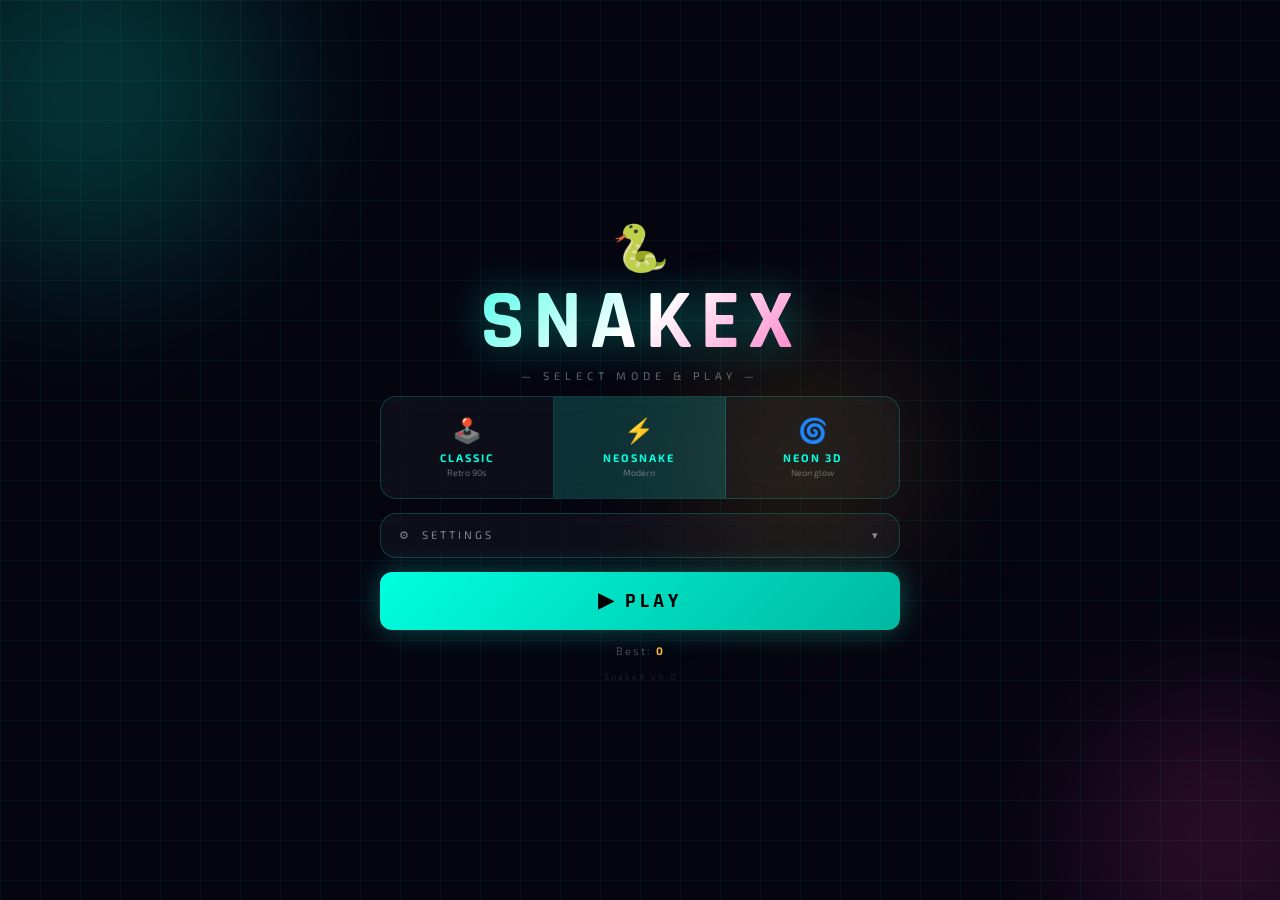
<file: index.html>
<!DOCTYPE html>
<html lang="ru">
<head>
  <meta charset="UTF-8" />
  <meta name="viewport" content="width=device-width, initial-scale=1.0" />
  <title>SnakeX</title>
  <link rel="icon" href="favicon.jpg" type="image/x-icon">
  <link rel="preconnect" href="https://fonts.googleapis.com">
  <link href="https://fonts.googleapis.com/css2?family=Rajdhani:wght@400;600;700&family=Exo+2:wght@300;400;700;900&display=swap" rel="stylesheet">
  <style>
    :root {
      --c1: #00ffe0;
      --c2: #ff3cac;
      --c3: #f7b731;
      --panel: rgba(255,255,255,0.04);
      --border: rgba(0,255,224,0.2);
    }

    * { box-sizing: border-box; margin: 0; padding: 0; }
    html { height: 100%; }

    body {
      min-height: 100%;
      font-family: 'Exo 2', sans-serif;
      overflow-x: hidden;
      overflow-y: auto;
      color: #fff;
    }

    .bg-grid {
      position: fixed; inset: 0; z-index: 0; pointer-events: none;
      background-size: 40px 40px;
      animation: gridMove 20s linear infinite;
    }
    @keyframes gridMove {
      0%   { background-position: 0 0; }
      100% { background-position: 40px 40px; }
    }
    .bg-orbs { position: fixed; inset: 0; z-index: 0; pointer-events: none; }
    .orb {
      position: absolute; border-radius: 50%;
      filter: blur(80px); opacity: 0.18;
      animation: floatOrb 8s ease-in-out infinite;
    }
    .orb1 { width:360px; height:360px; top:-90px;  left:-90px;  animation-delay:0s; }
    .orb2 { width:260px; height:260px; bottom:-70px; right:-70px; animation-delay:3s; }
    .orb3 { width:200px; height:200px; top:40%; left:55%;        animation-delay:5s; }
    @keyframes floatOrb {
      0%,100% { transform:translate(0,0) scale(1); }
      50%     { transform:translate(18px,-18px) scale(1.08); }
    }

    .page {
      position: relative; z-index: 1;
      min-height: 100vh;
      display: flex;
      align-items: center;
      justify-content: center;
      padding: 24px 16px;
    }

    .wrapper {
      width: 100%; max-width: 520px;
      display: flex; flex-direction: column;
      gap: 14px;
    }

    .logo { text-align:center; animation: fadeDown .6s ease both; }
    .logo-title {
      font-family: 'Rajdhani', sans-serif;
      font-size: clamp(42px,10vw,84px); font-weight:700;
      letter-spacing:8px; line-height:1;
      background: linear-gradient(135deg,var(--c1) 0%,#fff 50%,var(--c2) 100%);
      -webkit-background-clip:text; -webkit-text-fill-color:transparent;
      filter: drop-shadow(0 0 20px rgba(0,255,224,.4));
    }
    .logo-sub { font-size:11px; letter-spacing:5px; color:rgba(255,255,255,.38); text-transform:uppercase; margin-top:4px; }
    .snake-emoji { font-size:clamp(26px,7vw,46px); display:block; margin-bottom:6px; animation:bounce 2s ease-in-out infinite; }
    @keyframes bounce { 0%,100%{transform:translateY(0)} 50%{transform:translateY(-7px)} }
    @keyframes fadeDown { from{opacity:0;transform:translateY(-14px)} to{opacity:1;transform:translateY(0)} }
    @keyframes fadeUp   { from{opacity:0;transform:translateY(14px)}  to{opacity:1;transform:translateY(0)} }

    .panel {
      width:100%; background:var(--panel);
      border:1px solid var(--border); border-radius:16px;
      backdrop-filter:blur(20px); -webkit-backdrop-filter:blur(20px);
      overflow:hidden; animation:fadeUp .5s ease both;
    }
    .panel:nth-child(2){animation-delay:.08s}
    .panel:nth-child(3){animation-delay:.16s}

    .modes { display:grid; grid-template-columns:repeat(3,1fr); }
    .mode-card {
      padding:18px 10px; text-align:center; cursor:pointer;
      border-right:1px solid var(--border);
      transition:background .2s,transform .12s;
      user-select:none; -webkit-tap-highlight-color:transparent;
    }
    .mode-card:last-child { border-right:none; }
    .mode-card:hover      { background:rgba(0,255,224,.07); }
    .mode-card:active     { transform:scale(.95); }
    .mode-card.selected   { background:rgba(0,255,224,.14); }
    .mode-icon  { font-size:24px; display:block; margin-bottom:6px; }
    .mode-name  { font-size:11px; font-weight:700; letter-spacing:2px; text-transform:uppercase; color:var(--c1); }
    .mode-desc  { font-size:9px; color:rgba(255,255,255,.36); margin-top:3px; line-height:1.4; }

    .settings-header {
      padding:14px 18px; display:flex; align-items:center; gap:10px;
      font-size:11px; letter-spacing:3px; text-transform:uppercase;
      color:rgba(255,255,255,.5); cursor:pointer; user-select:none;
      border-bottom:1px solid transparent; transition:color .2s,border-color .2s;
    }
    .settings-header:hover   { color:var(--c1); }
    .settings-header.open    { border-bottom-color:var(--border); }
    .arrow { margin-left:auto; transition:transform .3s; }
    .settings-header.open .arrow { transform:rotate(180deg); }

    .settings-body { display:grid; grid-template-rows:0fr; transition:grid-template-rows .35s ease; }
    .settings-body.open { grid-template-rows:1fr; }
    .settings-inner { overflow:hidden; }

    .setting-row {
      padding:12px 18px; display:flex; align-items:center;
      justify-content:space-between; gap:10px; flex-wrap:wrap;
      border-bottom:1px solid rgba(255,255,255,.04);
    }
    .setting-row:last-child { border-bottom:none; }
    .setting-label { font-size:12px; color:rgba(255,255,255,.62); white-space:nowrap; }
    .setting-sublabel { font-size:10px; color:rgba(255,255,255,.35); margin-top:2px; }

    .tab-group { display:flex; gap:5px; flex-wrap:wrap; }
    .tab-btn {
      padding:5px 11px; font-size:10px; letter-spacing:1px;
      border:1px solid var(--border); border-radius:6px;
      cursor:pointer; color:rgba(255,255,255,.42);
      font-family:'Exo 2',sans-serif; background:transparent;
      transition:all .18s; -webkit-tap-highlight-color:transparent;
    }
    .tab-btn.active-cyan { background:var(--c1); color:#000; border-color:var(--c1); font-weight:700; }
    .tab-btn.active-pink { background:var(--c2); color:#fff; border-color:var(--c2); font-weight:700; }
    .tab-btn.active-orange { background:var(--c3); color:#000; border-color:var(--c3); font-weight:700; }

    .vol-row { display:flex; align-items:center; gap:8px; }
    .vol-icon { font-size:13px; min-width:18px; }
    input[type=range] {
      -webkit-appearance:none; appearance:none;
      width:110px; height:4px;
      background:rgba(255,255,255,.14); border-radius:4px; outline:none;
    }
    input[type=range]::-webkit-slider-thumb {
      -webkit-appearance:none; width:14px; height:14px;
      border-radius:50%; background:var(--c1); cursor:pointer;
    }

    .theme-chips { display:flex; gap:7px; flex-wrap:wrap; }
    .theme-chip {
      width:32px; height:32px; border-radius:8px; cursor:pointer;
      border:2px solid transparent; transition:border-color .2s,transform .15s;
      -webkit-tap-highlight-color:transparent;
    }
    .theme-chip:hover   { transform:scale(1.15); }
    .theme-chip.selected { border-color:#fff; box-shadow:0 0 8px rgba(255,255,255,.4); }

    /* Map type cards */
    .map-cards { display:grid; grid-template-columns:repeat(3,1fr); gap:6px; }
    .map-card {
      padding:10px 6px; text-align:center; cursor:pointer;
      border:1px solid var(--border); border-radius:10px;
      transition:background .2s,transform .12s;
      user-select:none; -webkit-tap-highlight-color:transparent;
    }
    .map-card:hover { background:rgba(0,255,224,.07); }
    .map-card.selected { background:rgba(0,255,224,.14); border-color:var(--c1); }
    .map-card-icon { font-size:20px; display:block; margin-bottom:4px; }
    .map-card-name { font-size:9px; font-weight:700; letter-spacing:1px; text-transform:uppercase; color:var(--c1); }

    /* Wall mode options */
    .wall-option {
      flex:1; padding:7px 8px; text-align:center; cursor:pointer;
      border:1px solid var(--border); border-radius:8px;
      transition:background .2s; font-size:9px; letter-spacing:1px;
      user-select:none; -webkit-tap-highlight-color:transparent; min-width:70px;
    }
    .wall-option:hover { background:rgba(0,255,224,.07); }
    .wall-option.selected { background:rgba(0,255,224,.14); border-color:var(--c1); color:var(--c1); font-weight:700; }
    .wall-option-icon { font-size:16px; display:block; margin-bottom:2px; }

    .play-btn {
      width:100%; padding:16px;
      background:linear-gradient(135deg,var(--c1),#00b8a0);
      color:#000; font-family:'Rajdhani',sans-serif;
      font-size:20px; font-weight:700; letter-spacing:4px;
      border:none; border-radius:12px; cursor:pointer; text-transform:uppercase;
      transition:transform .12s,box-shadow .2s;
      box-shadow:0 0 28px rgba(0,255,224,.3);
      animation:fadeUp .5s .3s ease both;
      -webkit-tap-highlight-color:transparent; flex-shrink:0;
    }
    .play-btn:hover  { transform:translateY(-2px); box-shadow:0 0 46px rgba(0,255,224,.5); }
    .play-btn:active { transform:scale(.97); }

    .hiscore  { font-size:11px; letter-spacing:2px; color:rgba(255,255,255,.26); text-align:center; animation:fadeUp .5s .4s ease both; }
    .hiscore span { color:var(--c3); font-weight:700; }
    .version  { font-size:9px; color:rgba(255,255,255,.11); letter-spacing:2px; text-align:center; }

    @media (max-height:620px) {
      .snake-emoji { font-size:22px; }
      .logo-title  { font-size:40px; }
      .logo-sub    { display:none; }
      .wrapper     { gap:10px; }
      .play-btn    { padding:13px; font-size:17px; }
    }
    @media (max-width:380px) {
      .mode-card { padding:14px 6px; }
      .mode-icon { font-size:20px; }
    }
  </style>
</head>
<body>
  <div class="bg-grid" id="bg-grid"></div>
  <div class="bg-orbs">
    <div class="orb orb1" id="orb1"></div>
    <div class="orb orb2" id="orb2"></div>
    <div class="orb orb3" id="orb3"></div>
  </div>

  <div class="page">
    <div class="wrapper">

      <div class="logo">
        <span class="snake-emoji">🐍</span>
        <div class="logo-title">SNAKE<span style="color:var(--c2)">X</span></div>
        <div class="logo-sub" data-i18n="subtitle">— select mode & play —</div>
      </div>

      <!-- VISUAL MODE -->
      <div class="panel">
        <div class="modes">
          <div class="mode-card" onclick="selectMode('classic')" id="card-classic">
            <span class="mode-icon">🕹️</span>
            <div class="mode-name" data-i18n="mode_classic">Classic</div>
            <div class="mode-desc" data-i18n="mode_classic_desc">Retro 90s</div>
          </div>
          <div class="mode-card" onclick="selectMode('neo')" id="card-neo">
            <span class="mode-icon">⚡</span>
            <div class="mode-name" data-i18n="mode_neo">NeoSnake</div>
            <div class="mode-desc" data-i18n="mode_neo_desc">Modern</div>
          </div>
          <div class="mode-card" onclick="selectMode('neon')" id="card-neon">
            <span class="mode-icon">🌀</span>
            <div class="mode-name" data-i18n="mode_neon">Neon 3D</div>
            <div class="mode-desc" data-i18n="mode_neon_desc">Neon glow</div>
          </div>
        </div>
      </div>

      <!-- SETTINGS -->
      <div class="panel">
        <div class="settings-header" id="settings-hdr" onclick="toggleSettings()">
          <span>⚙</span>
          <span data-i18n="settings">Settings</span>
          <span class="arrow">▾</span>
        </div>
        <div class="settings-body" id="settings-body">
          <div class="settings-inner">

            <!-- DIFFICULTY -->
            <div class="setting-row">
              <span class="setting-label" data-i18n="difficulty">Difficulty</span>
              <div class="tab-group" id="diff-group">
                <button class="tab-btn" data-diff="slow"   onclick="setDiff(this)" data-i18n="diff_slow">Slow</button>
                <button class="tab-btn" data-diff="medium" onclick="setDiff(this)" data-i18n="diff_med">Medium</button>
                <button class="tab-btn" data-diff="fast"   onclick="setDiff(this)" data-i18n="diff_fast">Fast</button>
              </div>
            </div>

            <!-- MAP SIZE -->
            <div class="setting-row">
              <div>
                <span class="setting-label" data-i18n="map_size">Map Size</span>
                <div class="setting-sublabel" data-i18n="map_size_desc">Grid cells</div>
              </div>
              <div class="tab-group" id="size-group">
                <button class="tab-btn" data-size="5"  onclick="setSize(this)">5×5</button>
                <button class="tab-btn" data-size="10" onclick="setSize(this)">10×10</button>
                <button class="tab-btn" data-size="15" onclick="setSize(this)">15×15</button>
                <button class="tab-btn" data-size="20" onclick="setSize(this)">20×20</button>
              </div>
            </div>

            <!-- MAP TYPE -->
            <div class="setting-row" style="flex-direction:column; align-items:stretch;">
              <span class="setting-label" data-i18n="map_type" style="margin-bottom:8px;">Map Type</span>
              <div class="map-cards" id="map-type-group">
                <div class="map-card" data-map="open" onclick="setMapType('open')">
                  <span class="map-card-icon">🟩</span>
                  <div class="map-card-name" data-i18n="map_open">Open</div>
                </div>
                <div class="map-card" data-map="building" onclick="setMapType('building')">
                  <span class="map-card-icon">🏛️</span>
                  <div class="map-card-name" data-i18n="map_building">Building</div>
                </div>
                <div class="map-card" data-map="walls" onclick="setMapType('walls')">
                  <span class="map-card-icon">🧱</span>
                  <div class="map-card-name" data-i18n="map_walls">Walls</div>
                </div>
              </div>
            </div>

            <!-- WALL COLLISION MODE -->
            <div class="setting-row" style="flex-direction:column; align-items:stretch;">
              <span class="setting-label" data-i18n="wall_mode" style="margin-bottom:8px;">Border Collision</span>
              <div style="display:flex; gap:6px; flex-wrap:wrap;">
                <div class="wall-option" data-wall="die" onclick="setWallMode('die')">
                  <span class="wall-option-icon">💀</span>
                  <span data-i18n="wall_die">Wall = Death</span>
                </div>
                <div class="wall-option" data-wall="wrap" onclick="setWallMode('wrap')">
                  <span class="wall-option-icon">🔄</span>
                  <span data-i18n="wall_wrap">Wrap-around</span>
                </div>
              </div>
            </div>

            <!-- TAIL COLLISION MODE -->
            <div class="setting-row" style="flex-direction:column; align-items:stretch;">
              <span class="setting-label" data-i18n="tail_mode" style="margin-bottom:8px;">Tail Collision</span>
              <div style="display:flex; gap:6px; flex-wrap:wrap;">
                <div class="wall-option" data-tail="die" onclick="setTailMode('die')">
                  <span class="wall-option-icon">☠️</span>
                  <span data-i18n="tail_die">Tail = Death</span>
                </div>
                <div class="wall-option" data-tail="pass" onclick="setTailMode('pass')">
                  <span class="wall-option-icon">👻</span>
                  <span data-i18n="tail_pass">Pass through</span>
                </div>
              </div>
            </div>

            <!-- VOLUME -->
            <div class="setting-row">
              <span class="setting-label" data-i18n="volume">Volume</span>
              <div class="vol-row">
                <span class="vol-icon" id="vol-icon">🔊</span>
                <input type="range" id="vol-slider" min="0" max="100" value="70" oninput="setVolume(this.value)">
              </div>
            </div>

            <!-- BACKGROUND -->
            <div class="setting-row">
              <span class="setting-label" data-i18n="background">Background</span>
              <div class="theme-chips" id="theme-chips">
                <div class="theme-chip" data-theme="dark"   title="Dark"
                     style="background:linear-gradient(135deg,#050510,#1a1a3a)" onclick="setTheme('dark')"></div>
                <div class="theme-chip" data-theme="cyber"  title="Cyber"
                     style="background:linear-gradient(135deg,#010820,#003366)" onclick="setTheme('cyber')"></div>
                <div class="theme-chip" data-theme="forest" title="Forest"
                     style="background:linear-gradient(135deg,#030e03,#0a2a0a)" onclick="setTheme('forest')"></div>
                <div class="theme-chip" data-theme="lava"   title="Lava"
                     style="background:linear-gradient(135deg,#0e0300,#3a0a00)" onclick="setTheme('lava')"></div>
              </div>
            </div>

            <!-- LANGUAGE -->
            <div class="setting-row">
              <span class="setting-label">Language</span>
              <div class="tab-group" id="lang-group">
                <button class="tab-btn" data-lang="ru" onclick="setLang('ru')">RU</button>
                <button class="tab-btn" data-lang="en" onclick="setLang('en')">EN</button>
                <button class="tab-btn" data-lang="uz" onclick="setLang('uz')">UZ</button>
              </div>
            </div>

          </div>
        </div>
      </div>

      <button class="play-btn" onclick="startGame()" id="play-btn">▶  PLAY</button>
      <div class="hiscore">Best: <span id="hs-val">0</span></div>
      <div class="version">SnakeX v4.0</div>

    </div>
  </div>

  <script>
  const LANGS = {
    en:{
      subtitle:'— select mode & play —',
      mode_classic:'Classic', mode_classic_desc:'Retro 90s',
      mode_neo:'NeoSnake',    mode_neo_desc:'Modern',
      mode_neon:'Neon 3D',    mode_neon_desc:'Neon glow',
      settings:'Settings', difficulty:'Difficulty',
      diff_slow:'Slow', diff_med:'Medium', diff_fast:'Fast',
      map_size:'Map Size', map_size_desc:'Grid cells',
      map_type:'Map Type',
      map_open:'Open', map_building:'Building', map_walls:'Walls',
      wall_mode:'Border Collision',
      wall_die:'Wall = Death', wall_wrap:'Wrap-around',
      tail_mode:'Tail Collision',
      tail_die:'Tail = Death', tail_pass:'Pass through',
      volume:'Volume', background:'Background', play_btn:'▶  PLAY',
    },
    ru:{
      subtitle:'— выбери режим & играй —',
      mode_classic:'Classic', mode_classic_desc:'Ретро 90-х',
      mode_neo:'NeoSnake',    mode_neo_desc:'Современный',
      mode_neon:'Neon 3D',    mode_neon_desc:'Неоновый',
      settings:'Настройки', difficulty:'Сложность',
      diff_slow:'Медленно', diff_med:'Средне', diff_fast:'Быстро',
      map_size:'Размер карты', map_size_desc:'Клетки сетки',
      map_type:'Тип карты',
      map_open:'Пустая', map_building:'Здание', map_walls:'Стены',
      wall_mode:'Столкновение со стеной',
      wall_die:'Стена = Смерть', wall_wrap:'Проход насквозь',
      tail_mode:'Столкновение с хвостом',
      tail_die:'Хвост = Смерть', tail_pass:'Проход сквозь хвост',
      volume:'Громкость', background:'Фон', play_btn:'▶  ИГРАТЬ',
    },
    uz:{
      subtitle:"— rejimni tanla & o'yna —",
      mode_classic:'Classic', mode_classic_desc:'Retro 90s',
      mode_neo:'NeoSnake',    mode_neo_desc:'Zamonaviy',
      mode_neon:'Neon 3D',    mode_neon_desc:"Neon yog'du",
      settings:'Sozlamalar', difficulty:'Qiyinlik',
      diff_slow:'Sekin', diff_med:"O'rta", diff_fast:'Tez',
      map_size:'Xarita hajmi', map_size_desc:'Kataklar',
      map_type:'Xarita turi',
      map_open:'Ochiq', map_building:'Bino', map_walls:'Devorlar',
      wall_mode:'Chegara to\'qnashuvi',
      wall_die:'Devor = O\'lim', wall_wrap:'Aylanib o\'tish',
      tail_mode:'Dum to\'qnashuvi',
      tail_die:'Dum = O\'lim', tail_pass:'Dumdan o\'tish',
      volume:'Ovoz', background:'Fon', play_btn:"▶  O'YNASH",
    },
  };

  const THEME_DEFS = {
    dark:{ bg:'#050510', canvasBg:'#0a0a1a', orb1:'#00ffe0', orb2:'#ff3cac', orb3:'#f7b731', gridLine:'rgba(0,255,224,0.05)' },
    cyber:{ bg:'#010820', canvasBg:'#010d2a', orb1:'#0088ff', orb2:'#00ffcc', orb3:'#7700ff', gridLine:'rgba(0,150,255,0.07)' },
    forest:{ bg:'#030e03', canvasBg:'#051405', orb1:'#00cc44', orb2:'#88ff00', orb3:'#ffcc00', gridLine:'rgba(0,200,50,0.06)' },
    lava:{ bg:'#0e0300', canvasBg:'#1a0500', orb1:'#ff4400', orb2:'#ff9900', orb3:'#ff0044', gridLine:'rgba(255,80,0,0.07)' },
  };

  let cfg = { lang:'en', mode:'neo', diff:'medium', volume:70, theme:'dark',
              mapSize:20, mapType:'open', wallMode:'die', tailMode:'die' };
  try { Object.assign(cfg, JSON.parse(localStorage.getItem('snakex-cfg')||'{}')); } catch(e){}
  function saveCfg(){ localStorage.setItem('snakex-cfg', JSON.stringify(cfg)); }

  function applyThemeToMenu(t, animate){
    const td = THEME_DEFS[t]||THEME_DEFS.dark;
    if(!animate){ document.body.style.transition='none'; }
    document.body.style.background = td.bg;
    if(!animate) requestAnimationFrame(()=>{ document.body.style.transition='background .5s ease'; });
    const o1=document.getElementById('orb1'), o2=document.getElementById('orb2'), o3=document.getElementById('orb3');
    o1.style.background=td.orb1; o2.style.background=td.orb2; o3.style.background=td.orb3;
    document.getElementById('bg-grid').style.backgroundImage=
      `linear-gradient(${td.gridLine} 1px,transparent 1px),linear-gradient(90deg,${td.gridLine} 1px,transparent 1px)`;
    document.querySelectorAll('.theme-chip').forEach(c=>c.classList.toggle('selected', c.dataset.theme===t));
  }

  function setTheme(t){ cfg.theme=t; saveCfg(); applyThemeToMenu(t,true); }

  function applyLang(){
    const T=LANGS[cfg.lang]||LANGS.en;
    document.querySelectorAll('[data-i18n]').forEach(el=>{
      const k=el.getAttribute('data-i18n'); if(T[k]!==undefined) el.textContent=T[k];
    });
    document.getElementById('play-btn').textContent=T.play_btn;
    document.querySelectorAll('#lang-group .tab-btn').forEach(b=>
      b.classList.toggle('active-pink', b.dataset.lang===cfg.lang));
  }
  function setLang(l){ cfg.lang=l; saveCfg(); applyLang(); }

  function setDiff(btn){
    cfg.diff=btn.dataset.diff; saveCfg();
    document.querySelectorAll('#diff-group .tab-btn').forEach(b=>
      b.classList.toggle('active-cyan', b.dataset.diff===cfg.diff));
  }

  function setSize(btn){
    cfg.mapSize=parseInt(btn.dataset.size); saveCfg();
    document.querySelectorAll('#size-group .tab-btn').forEach(b=>
      b.classList.toggle('active-cyan', b.dataset.size==cfg.mapSize));
  }

  function setMapType(t){
    cfg.mapType=t; saveCfg();
    document.querySelectorAll('.map-card').forEach(c=>c.classList.toggle('selected', c.dataset.map===t));
  }

  function setWallMode(m){
    cfg.wallMode=m; saveCfg();
    document.querySelectorAll('[data-wall]').forEach(c=>c.classList.toggle('selected', c.dataset.wall===m));
  }

  function setTailMode(m){
    cfg.tailMode=m; saveCfg();
    document.querySelectorAll('[data-tail]').forEach(c=>c.classList.toggle('selected', c.dataset.tail===m));
  }

  function setVolume(v){
    cfg.volume=parseInt(v); saveCfg();
    document.getElementById('vol-icon').textContent=v==0?'🔇':v<50?'🔉':'🔊';
  }

  function selectMode(m){
    cfg.mode=m; saveCfg();
    document.querySelectorAll('.mode-card').forEach(c=>c.classList.remove('selected'));
    document.getElementById('card-'+m).classList.add('selected');
  }

  function toggleSettings(){
    const hdr=document.getElementById('settings-hdr');
    const body=document.getElementById('settings-body');
    const open=body.classList.toggle('open');
    hdr.classList.toggle('open',open);
  }

  function startGame(){
    saveCfg();
    document.body.style.opacity='0';
    document.body.style.transition='opacity .25s';
    setTimeout(()=>{ window.location.href='snake.html'; }, 250);
  }

  // INIT
  applyThemeToMenu(cfg.theme, false);
  selectMode(cfg.mode);
  document.querySelectorAll('#diff-group .tab-btn').forEach(b=>
    b.classList.toggle('active-cyan', b.dataset.diff===cfg.diff));
  document.querySelectorAll('#size-group .tab-btn').forEach(b=>
    b.classList.toggle('active-cyan', b.dataset.size==cfg.mapSize));
  setMapType(cfg.mapType);
  setWallMode(cfg.wallMode);
  setTailMode(cfg.tailMode);
  document.getElementById('vol-slider').value=cfg.volume;
  setVolume(cfg.volume);
  applyLang();
  document.getElementById('hs-val').textContent=localStorage.getItem('snakex-highscore')||0;
  </script>
</body>
</html>
</file>
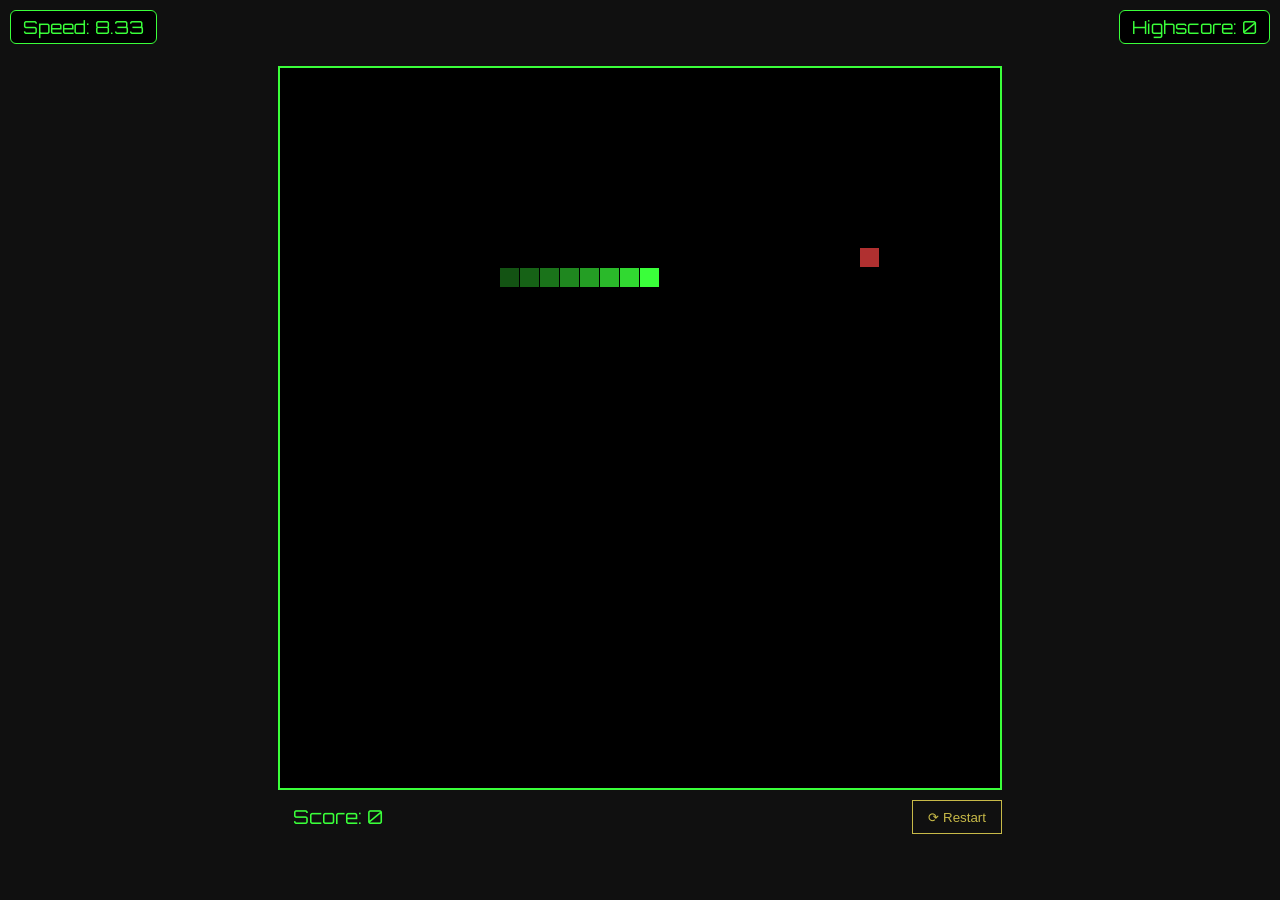
<file: old-snake.html>
<!DOCTYPE html>
<html lang="ru">
<head>
  <meta charset="UTF-8" />
  <meta name="viewport" content="width=device-width, initial-scale=1.0, user-scalable=no"/>
  <title>NeoSnake</title>
  <link rel="stylesheet" href="old-style.css">
  <link rel="icon" href="favicon.jpg" type="image/x-icon">
  <link rel="icon" href="favicon.jpg" sizes="192x192" type="image/png">
</head>
<body>
  <div id="game-container">
    <canvas id="game-canvas"></canvas>

    <div id="ui">
      <div id="score">Score: 0</div>
      <button id="restart-btn">⟳ Restart</button>
    </div>

    <div id="pause-modal" class="hidden">
      <div id="pause-box">
        <p>Пауза</p>
        <button id="resume-btn">Продолжить</button>
        <button id="exit-btn">Выход</button>
      </div>
    </div>
  </div>

  <div id="speedDisplay">Speed: 0</div>
  <div id="highscoreDisplay">Highscore: 0</div>

  <script src="old-script.js"></script>
</body>
</html>
</file>
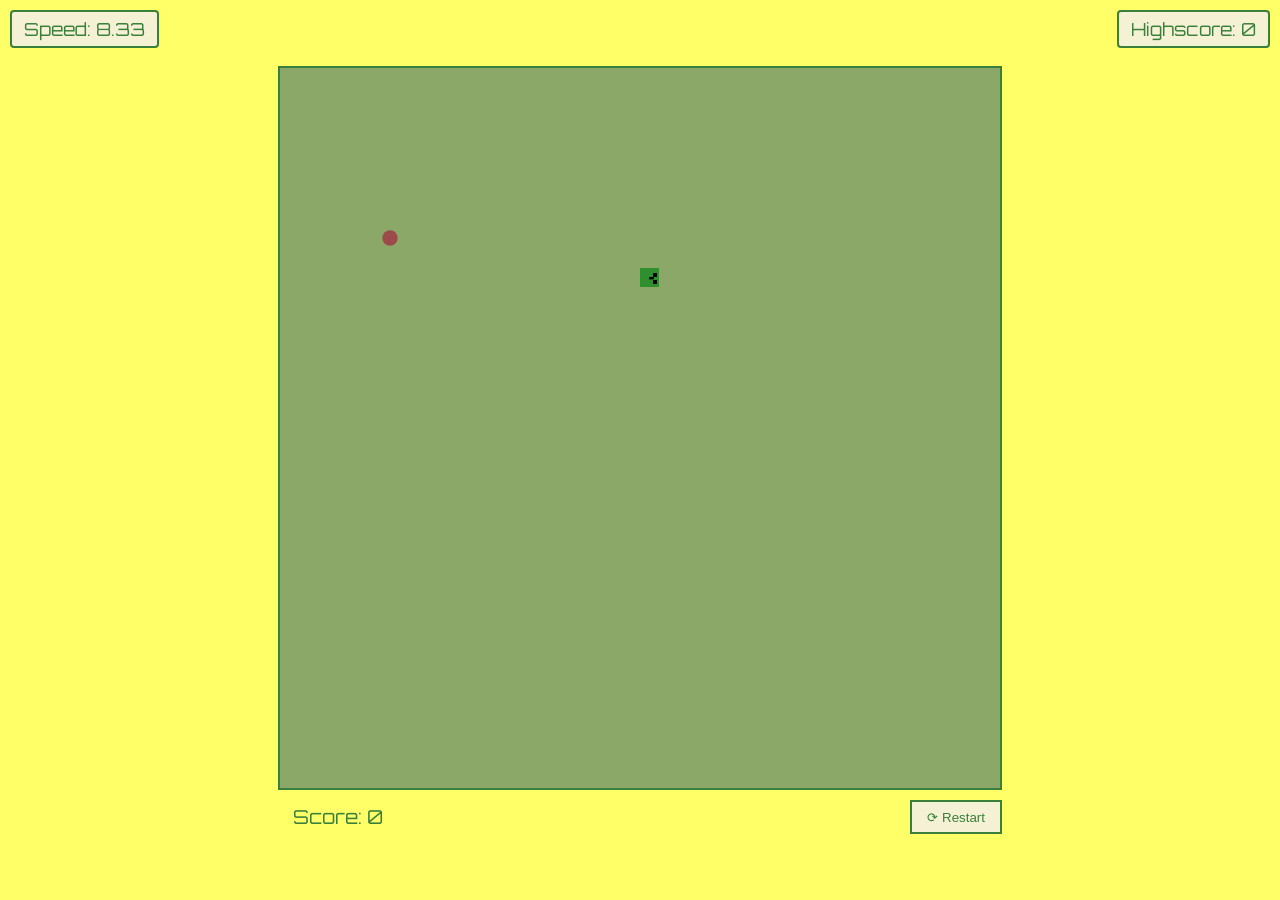
<file: oldest-snake.html>
<!DOCTYPE html>
<html lang="ru">
<head>
  <meta charset="UTF-8" />
  <meta name="viewport" content="width=device-width, initial-scale=1.0, user-scalable=no"/>
  <title>NeoSnake</title>
  <link rel="stylesheet" href="oldest-snake.css">
  <link rel="icon" href="favicon.jpg" type="image/x-icon">
  <link rel="icon" href="favicon.jpg" sizes="192x192" type="image/png">
</head>
<body>
  <div id="game-container">
    <canvas id="game-canvas"></canvas>

    <div id="ui">
      <div id="score">Score: 0</div>
      <button id="restart-btn">⟳ Restart</button>
    </div>

    <div id="pause-modal" class="hidden">
      <div id="pause-box">
        <p>Пауза</p>
        <button id="resume-btn">Продолжить</button>
        <button id="exit-btn">Выход</button>
      </div>
    </div>
  </div>

  <div id="speedDisplay">Speed: 0</div>
  <div id="highscoreDisplay">Highscore: 0</div>

  <script src="oldest-snake.js"></script>
</body>
</html>
</file>
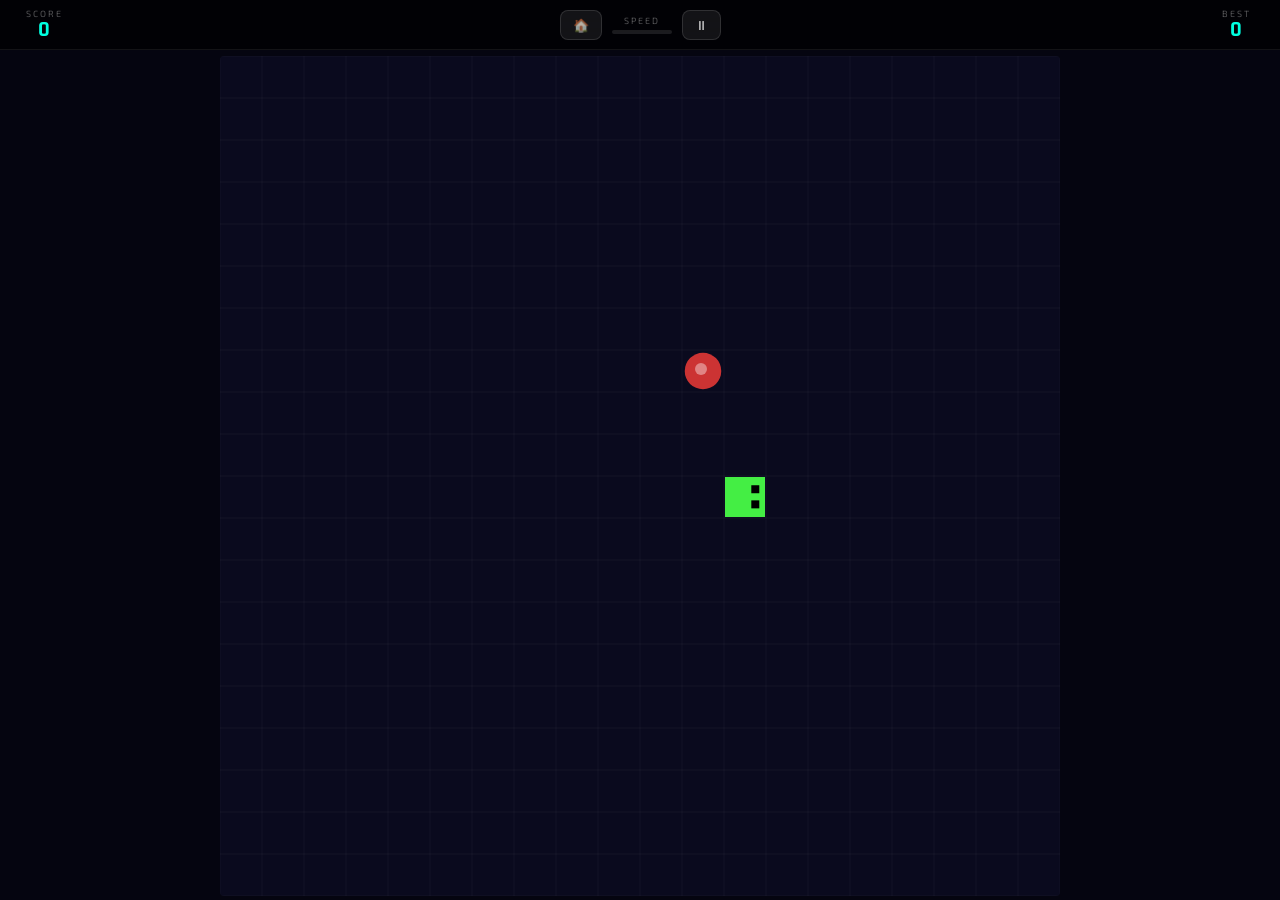
<file: snake.html>
<!DOCTYPE html>
<html lang="ru">
<head>
  <meta charset="UTF-8" />
  <meta name="viewport" content="width=device-width, initial-scale=1.0, maximum-scale=1.0, user-scalable=no"/>
  <title>SnakeX</title>
  <link rel="icon" href="favicon.jpg" type="image/x-icon">
  <link rel="preconnect" href="https://fonts.googleapis.com">
  <link href="https://fonts.googleapis.com/css2?family=Rajdhani:wght@600;700&family=Exo+2:wght@400;700&display=swap" rel="stylesheet">
  <style>
    :root{ --c1:#00ffe0; --c2:#ff3cac; --c3:#f7b731; }
    *{ box-sizing:border-box; margin:0; padding:0; }
    html,body{ width:100%; height:100%; overflow:hidden; font-family:'Exo 2',sans-serif; color:#fff; }
    body{ display:flex; flex-direction:column; align-items:center; justify-content:center; background:#050510; }

    #hud{
      position:fixed; top:0; left:0; right:0; z-index:10;
      display:flex; align-items:center; justify-content:space-between;
      padding:8px 14px; gap:8px;
      background:rgba(0,0,0,.65); backdrop-filter:blur(12px);
      border-bottom:1px solid rgba(255,255,255,.07);
    }
    .hud-stat{ display:flex; flex-direction:column; align-items:center; min-width:60px; }
    .hud-label{ font-size:9px; letter-spacing:2px; text-transform:uppercase; color:rgba(255,255,255,.32); }
    .hud-val{ font-family:'Rajdhani',sans-serif; font-size:22px; font-weight:700; line-height:1; color:var(--c1); }
    .hud-center{ display:flex; align-items:center; gap:10px; }

    .icon-btn{
      background:rgba(255,255,255,.07); border:1px solid rgba(255,255,255,.12);
      border-radius:8px; padding:6px 12px; cursor:pointer; font-size:13px;
      color:rgba(255,255,255,.7); transition:all .2s; white-space:nowrap;
      font-family:'Exo 2',sans-serif; -webkit-tap-highlight-color:transparent;
      user-select:none;
    }
    .icon-btn:hover { background:rgba(255,255,255,.14); color:#fff; }
    .icon-btn:active{ transform:scale(.95); }

    /* mode indicator pills */
    .mode-pills { display:flex; gap:4px; }
    .pill {
      font-size:8px; letter-spacing:1px; padding:2px 6px; border-radius:20px;
      background:rgba(255,255,255,.08); color:rgba(255,255,255,.45);
    }
    .pill.active { background:rgba(0,255,224,.2); color:var(--c1); }

    .speed-track{ width:60px; height:4px; background:rgba(255,255,255,.1); border-radius:4px; overflow:hidden; }
    .speed-fill { height:100%; background:var(--c3); border-radius:4px; transition:width .3s; width:0%; }
    .hud-speed-wrap{ display:flex; flex-direction:column; align-items:center; gap:4px; }

    #arena{
      position:relative; display:flex; align-items:center; justify-content:center;
      width:100%; flex:1; padding-top:52px;
    }
    #game-canvas{ display:block; border-radius:4px; image-rendering:pixelated; }

    .overlay{
      position:fixed; inset:0; z-index:20;
      display:flex; align-items:center; justify-content:center;
      background:rgba(0,0,0,.78); backdrop-filter:blur(8px);
    }
    .overlay.hidden{ display:none; }
    .modal{
      background:rgba(8,8,20,.96); border:1px solid rgba(0,255,224,.22);
      border-radius:20px; padding:28px 24px; text-align:center;
      min-width:260px; max-width:92vw;
      animation:scaleIn .22s cubic-bezier(.34,1.56,.64,1);
    }
    @keyframes scaleIn{ from{transform:scale(.8);opacity:0} to{transform:scale(1);opacity:1} }

    .modal-title{ font-family:'Rajdhani',sans-serif; font-size:30px; font-weight:700; margin-bottom:4px; }
    .modal-sub{ font-size:12px; color:rgba(255,255,255,.38); margin-bottom:20px; }
    .modal-score-row{ display:flex; justify-content:space-around; margin-bottom:20px; }
    .modal-score-item .lbl{ font-size:9px; letter-spacing:2px; color:rgba(255,255,255,.32); }
    .modal-score-item .val{ font-family:'Rajdhani',sans-serif; font-size:28px; font-weight:700; color:var(--c1); }

    .btn-row{ display:flex; gap:8px; justify-content:center; flex-wrap:wrap; }
    .mbtn{
      padding:11px 20px; border-radius:10px; border:none;
      font-family:'Exo 2',sans-serif; font-size:13px; font-weight:700;
      cursor:pointer; transition:all .2s; letter-spacing:1px;
      -webkit-tap-highlight-color:transparent;
    }
    .mbtn-primary  { background:var(--c1); color:#000; }
    .mbtn-primary:hover { filter:brightness(1.15); }
    .mbtn-secondary{ background:rgba(255,255,255,.08); color:#fff; border:1px solid rgba(255,255,255,.14); }
    .mbtn-secondary:hover{ background:rgba(255,255,255,.14); }
    .mbtn:active{ transform:scale(.95); }

    .new-record{
      display:inline-block; background:linear-gradient(135deg,var(--c3),#ff6b35);
      color:#000; font-size:10px; font-weight:700; letter-spacing:2px;
      padding:3px 10px; border-radius:20px; text-transform:uppercase; margin-bottom:14px;
    }

    /* mode info in modal */
    .mode-info-row { display:flex; gap:6px; justify-content:center; flex-wrap:wrap; margin-bottom:16px; }
    .mode-badge {
      font-size:9px; padding:3px 8px; border-radius:12px;
      background:rgba(255,255,255,.08); color:rgba(255,255,255,.5);
      letter-spacing:1px;
    }
    .mode-badge.wrap { background:rgba(0,255,224,.15); color:var(--c1); }
    .mode-badge.pass { background:rgba(247,183,49,.15); color:var(--c3); }
    .mode-badge.obstacle { background:rgba(255,60,172,.15); color:var(--c2); }

    #dpad{
      position:fixed; bottom:0; left:0; right:0;
      display:none; flex-direction:column; align-items:center;
      padding:6px 0 10px; gap:4px; z-index:5; pointer-events:none;
      background:rgba(0,0,0,.4);
    }
    #dpad.visible{ display:flex; }
    .dpad-row{ display:flex; gap:4px; pointer-events:all; }
    .dpad-btn{
      width:68px; height:52px;
      background:rgba(255,255,255,.09); border:1px solid rgba(255,255,255,.14);
      border-radius:10px; display:flex; align-items:center; justify-content:center;
      font-size:20px; cursor:pointer; user-select:none;
      -webkit-tap-highlight-color:transparent; transition:background .1s;
    }
    .dpad-btn:active{ background:rgba(0,255,224,.22); }

    .score-popup{
      position:fixed; font-family:'Rajdhani',sans-serif;
      font-size:20px; font-weight:700; color:var(--c3);
      pointer-events:none; z-index:15;
      animation:popUp .7s ease forwards;
    }
    @keyframes popUp{ 0%{opacity:1;transform:translateY(0) scale(1)} 100%{opacity:0;transform:translateY(-44px) scale(.6)} }

    @keyframes flashRing{
      0%,100%{outline:3px solid transparent}
      40%{outline:3px solid var(--c3); outline-offset:2px}
    }
    .speed-flash{ animation:flashRing .45s ease; }

    @media(max-height:500px){
      .hud-val{ font-size:18px; }
      .dpad-btn{ width:56px; height:44px; font-size:17px; }
    }
  </style>
</head>
<body>

  <div id="hud">
    <div class="hud-stat">
      <div class="hud-label" id="lbl-score">Score</div>
      <div class="hud-val"   id="score-val">0</div>
    </div>
    <div class="hud-center">
      <div class="icon-btn" onclick="doMenu()">🏠</div>
      <div class="hud-speed-wrap">
        <div class="hud-label" id="lbl-speed">Speed</div>
        <div class="speed-track"><div class="speed-fill" id="speed-fill"></div></div>
      </div>
      <div class="icon-btn" onclick="doPause()" id="pause-btn">⏸</div>
    </div>
    <div class="hud-stat">
      <div class="hud-label" id="lbl-best">Best</div>
      <div class="hud-val"   id="best-val">0</div>
    </div>
  </div>

  <div id="arena">
    <canvas id="game-canvas"></canvas>
  </div>

  <div id="dpad">
    <div class="dpad-row"><div class="dpad-btn" id="btn-up">▲</div></div>
    <div class="dpad-row">
      <div class="dpad-btn" id="btn-left">◀</div>
      <div class="dpad-btn" id="btn-down">▼</div>
      <div class="dpad-btn" id="btn-right">▶</div>
    </div>
  </div>

  <!-- PAUSE -->
  <div class="overlay hidden" id="pause-overlay">
    <div class="modal">
      <div class="modal-title" id="lbl-pause">Pause</div>
      <div class="modal-sub"   id="pause-mode-lbl"></div>
      <div class="btn-row">
        <button class="mbtn mbtn-primary"   onclick="doResume()"  id="lbl-resume">Resume</button>
        <button class="mbtn mbtn-secondary" onclick="doRestart()" id="lbl-restart">Restart</button>
        <button class="mbtn mbtn-secondary" onclick="doMenu()"    id="lbl-exit">Menu</button>
      </div>
    </div>
  </div>

  <!-- GAME OVER -->
  <div class="overlay hidden" id="gameover-overlay">
    <div class="modal">
      <div class="modal-title" style="color:var(--c2)">💀</div>
      <div class="modal-title" id="lbl-gameover">Game Over</div>
      <div id="new-record-badge" class="new-record" style="display:none">🏆 NEW RECORD!</div>
      <div class="modal-score-row">
        <div class="modal-score-item"><div class="lbl" id="lbl-score2">Score</div><div class="val" id="go-score">0</div></div>
        <div class="modal-score-item"><div class="lbl" id="lbl-best2">Best</div><div class="val" id="go-best">0</div></div>
      </div>
      <!-- Mode info badges -->
      <div class="mode-info-row" id="mode-info-row"></div>
      <div class="btn-row">
        <button class="mbtn mbtn-primary"   onclick="doRestart()" id="lbl-again">Play Again</button>
        <button class="mbtn mbtn-secondary" onclick="doMenu()"    id="lbl-exit2">Menu</button>
      </div>
    </div>
  </div>

  <script>
  // ═══════════════════════════════════════════════════
  //  i18n
  // ═══════════════════════════════════════════════════
  const LANGS={
    en:{score:'Score',best:'Best',speed:'Speed',pause:'Pause',resume:'Resume',
        restart:'Restart',exit:'Menu',gameover:'Game Over',again:'Play Again',
        mode_classic:'Classic',mode_neo:'NeoSnake',mode_neon:'Neon 3D',new_record:'🏆 NEW RECORD!',
        wrap_on:'Wrap ON', wrap_off:'Wrap OFF', pass_on:'Ghost Tail', die_tail:'Solid Tail',
        map_open:'Open Map', map_building:'Building', map_walls:'Wall Map',
    },
    ru:{score:'Счёт',best:'Рекорд',speed:'Скорость',pause:'Пауза',resume:'Продолжить',
        restart:'Заново',exit:'Меню',gameover:'Игра Окончена',again:'Ещё раз',
        mode_classic:'Классика',mode_neo:'НеоЗмейка',mode_neon:'Неон 3D',new_record:'🏆 НОВЫЙ РЕКОРД!',
        wrap_on:'Обход стен ВКЛ', wrap_off:'Стена = Смерть', pass_on:'Сквозь хвост', die_tail:'Хвост убивает',
        map_open:'Пустая карта', map_building:'Здание', map_walls:'Стены на карте',
    },
    uz:{score:'Ball',best:'Rekord',speed:'Tezlik',pause:'Pauza',resume:'Davom',
        restart:'Qayta',exit:'Menyu',gameover:"O'yin tugadi",again:"Yana o'yna",
        mode_classic:'Klassik',mode_neo:'NeoIlon',mode_neon:'Neon 3D',new_record:'🏆 YANGI REKORD!',
        wrap_on:"Devor o'tish YOQ", wrap_off:"Devor = O'lim", pass_on:'Dum orqali', die_tail:"Dum o'ldiradi",
        map_open:'Ochiq xarita', map_building:'Bino', map_walls:'Devorli xarita',
    },
  };

  const THEMES={
    dark:{ body:'#050510', canvasBg:'#0a0a1e', cell:'rgba(255,255,255,0.04)' },
    cyber:{ body:'#010820', canvasBg:'#00091a', cell:'rgba(0,160,255,0.06)' },
    forest:{ body:'#030e03', canvasBg:'#051405', cell:'rgba(0,180,60,0.06)' },
    lava:{ body:'#0e0300', canvasBg:'#1a0400', cell:'rgba(220,70,0,0.07)' },
  };

  // ═══════════════════════════════════════════════════
  //  CONFIG
  // ═══════════════════════════════════════════════════
  let cfg={lang:'en',mode:'neo',diff:'medium',volume:70,theme:'dark',
           mapSize:20, mapType:'open', wallMode:'die', tailMode:'die'};
  try{ Object.assign(cfg,JSON.parse(localStorage.getItem('snakex-cfg')||'{}')); }catch(e){}

  const DIFF_SPEED={slow:170,medium:115,fast:70};
  const APPLES_PER_LEVEL=5;

  // ═══════════════════════════════════════════════════
  //  CANVAS & GRID
  // ═══════════════════════════════════════════════════
  const canvas=document.getElementById('game-canvas');
  const ctx=canvas.getContext('2d');

  // GRID is computed from mapSize to fit the screen
  let GRID=22;
  let TC=cfg.mapSize; // tile count

  function isMobile(){
    return ('ontouchstart' in window||navigator.maxTouchPoints>0) && window.innerWidth<900;
  }

  function sizeCanvas(){
    const hudH=document.getElementById('hud').getBoundingClientRect().height||52;
    const dpadH=isMobile()?130:0;
    const availW=window.innerWidth-8;
    const availH=window.innerHeight-hudH-dpadH-8;
    const maxSide=Math.min(availW,availH);
    TC=cfg.mapSize;
    GRID=Math.floor(maxSide/TC);
    if(GRID<8) GRID=8;
    canvas.width=GRID*TC;
    canvas.height=GRID*TC;
    const th=THEMES[cfg.theme]||THEMES.dark;
    document.body.style.background=th.body;
  }

  // ═══════════════════════════════════════════════════
  //  OBSTACLE MAPS
  //  Each map type × each map size has a unique building/wall layout
  // ═══════════════════════════════════════════════════
  function getObstacles(){
    if(cfg.mapType==='open') return [];
    const tc=TC;
    const mid=Math.floor(tc/2);

    if(cfg.mapType==='building'){
      // A building/structure in the center — varies by map size
      const obstacles=[];
      if(tc<=5){
        // Small: a single 1-cell pillar in center
        obstacles.push({x:mid,y:mid});
      } else if(tc<=10){
        // Medium: a 2×2 block in center
        for(let dx=0;dx<2;dx++) for(let dy=0;dy<2;dy++)
          obstacles.push({x:mid-1+dx, y:mid-1+dy});
        // small doorway (gap) — corners only, open sides
      } else if(tc<=15){
        // 15: hollow 3×3 building (8 cells)
        for(let dx=-1;dx<=1;dx++) for(let dy=-1;dy<=1;dy++){
          if(dx===0&&dy===0) continue; // hollow inside
          obstacles.push({x:mid+dx, y:mid+dy});
        }
      } else {
        // 20: large L-shaped building with courtyard
        // Perimeter of 5×5 with one open entrance
        const s=Math.floor(tc*0.2);
        for(let dx=0;dx<s;dx++){
          for(let dy=0;dy<s;dy++){
            const isPerim = dx===0||dx===s-1||dy===0||dy===s-1;
            const isEntrance = (dx===s-1 && (dy===1||dy===2)); // right wall entrance
            if(isPerim && !isEntrance)
              obstacles.push({x:mid-Math.floor(s/2)+dx, y:mid-Math.floor(s/2)+dy});
          }
        }
      }
      return obstacles;
    }

    if(cfg.mapType==='walls'){
      // Inner walls / corridors — varies by map size
      const obstacles=[];
      if(tc<=5){
        // single horizontal bar in center (1 cell tall, 3 wide but leave 1 gap)
        obstacles.push({x:1,y:mid},{x:2,y:mid});
        obstacles.push({x:tc-2,y:mid},{x:tc-3,y:mid});
      } else if(tc<=10){
        // 4 short walls toward center from each corner
        const off=2;
        // top-left vertical
        for(let i=1;i<off+1;i++) obstacles.push({x:off,y:i});
        // bottom-right vertical
        for(let i=tc-off-2;i<tc-1;i++) obstacles.push({x:tc-off-1,y:i});
        // top-right horizontal
        for(let i=tc-off-1;i<tc-1;i++) obstacles.push({x:i,y:off});
        // bottom-left horizontal
        for(let i=1;i<off+1;i++) obstacles.push({x:i,y:tc-off-1});
      } else if(tc<=15){
        // cross / plus shape in center
        for(let i=-3;i<=3;i++){
          if(i===0) continue; // gap in center
          obstacles.push({x:mid+i, y:mid});
          obstacles.push({x:mid, y:mid+i});
        }
      } else {
        // 4 diagonal corridors: walls radiating from center-ish, with gaps
        const arm=Math.floor(tc*0.18);
        for(let i=1;i<=arm;i++){
          // NW diagonal strip (vertical part)
          obstacles.push({x:mid-i,y:mid-i});
          // NE
          obstacles.push({x:mid+i,y:mid-i});
          // SW
          obstacles.push({x:mid-i,y:mid+i});
          // SE
          obstacles.push({x:mid+i,y:mid+i});
        }
        // add center cross spurs
        for(let i=2;i<=3;i++){
          obstacles.push({x:mid+i,y:mid});
          obstacles.push({x:mid-i,y:mid});
          obstacles.push({x:mid,y:mid+i});
          obstacles.push({x:mid,y:mid-i});
        }
      }
      return obstacles;
    }
    return [];
  }

  // ═══════════════════════════════════════════════════
  //  GAME STATE
  // ═══════════════════════════════════════════════════
  let snake,direction,nextDir,apple,score,applesEaten;
  let baseSpeed,speed,gameLoop,isDead,isPaused;
  let obstacles=[];
  let obstacleSet=new Set(); // fast lookup: "x,y"

  function getHS(){ return Number(localStorage.getItem('snakex-highscore')||0); }
  function saveHS(s){ if(s>getHS()){ localStorage.setItem('snakex-highscore',s); return true; } return false; }

  function obsKey(x,y){ return `${x},${y}`; }

  function isObs(x,y){ return obstacleSet.has(obsKey(x,y)); }

  function spawnApple(){
    let a;
    do{
      a={x:Math.floor(Math.random()*TC), y:Math.floor(Math.random()*TC)};
    }while(snake.some(s=>s.x===a.x&&s.y===a.y) || isObs(a.x,a.y));
    return a;
  }

  function initGame(){
    sizeCanvas();
    obstacles=getObstacles();
    obstacleSet=new Set(obstacles.map(o=>obsKey(o.x,o.y)));

    const mid=Math.floor(TC/2);
    // Start away from center if building is there
    let sx=Math.max(1,Math.floor(TC*0.15));
    let sy=mid;
    // make sure start isn't in obstacle
    while(isObs(sx,sy)){ sx++; }

    snake=[{x:sx,y:sy}];
    direction={x:1,y:0}; nextDir={x:1,y:0};
    apple=spawnApple();
    score=0; applesEaten=0;
    baseSpeed=DIFF_SPEED[cfg.diff]||115;
    speed=baseSpeed;
    isDead=false; isPaused=false;
    document.getElementById('score-val').textContent=0;
    document.getElementById('best-val').textContent=getHS();
    document.getElementById('gameover-overlay').classList.add('hidden');
    document.getElementById('pause-overlay').classList.add('hidden');
    document.getElementById('speed-fill').style.width='0%';
    clearInterval(gameLoop);
    gameLoop=setInterval(tick,speed);
    applyI18n();
    showDpad();
    draw();
  }

  // ─── TICK ──────────────────────────────────────────
  function tick(){
    if(isDead||isPaused) return;
    direction={...nextDir};
    let nx=snake[0].x+direction.x;
    let ny=snake[0].y+direction.y;

    // Border handling
    if(cfg.wallMode==='wrap'){
      nx=((nx%TC)+TC)%TC;
      ny=((ny%TC)+TC)%TC;
    } else {
      if(nx<0||nx>=TC||ny<0||ny>=TC){
        playSound(deathAudio); doGameOver(); return;
      }
    }

    // Obstacle collision (always kills regardless of wallMode)
    if(isObs(nx,ny)){
      playSound(deathAudio); doGameOver(); return;
    }

    // Tail collision
    if(cfg.tailMode==='die'){
      if(snake.some(s=>s.x===nx&&s.y===ny)){
        playSound(deathAudio); doGameOver(); return;
      }
    } else {
      // pass: skip tail collision check
    }

    const head={x:nx,y:ny};
    snake.unshift(head);
    if(head.x===apple.x&&head.y===apple.y){
      score+=10; applesEaten++;
      apple=spawnApple();
      document.getElementById('score-val').textContent=score;
      playSound(eatAudio);
      showScorePopup(head);
      checkSpeedUp();
    } else snake.pop();
    draw();
  }

  function checkSpeedUp(){
    const fill=((applesEaten%APPLES_PER_LEVEL)/APPLES_PER_LEVEL)*100;
    document.getElementById('speed-fill').style.width=fill+'%';
    if(applesEaten%APPLES_PER_LEVEL===0){
      const lvl=Math.floor(applesEaten/APPLES_PER_LEVEL);
      speed=Math.max(38, baseSpeed-lvl*14);
      clearInterval(gameLoop); gameLoop=setInterval(tick,speed);
      canvas.classList.remove('speed-flash');
      void canvas.offsetWidth;
      canvas.classList.add('speed-flash');
      document.getElementById('speed-fill').style.width='0%';
    }
  }

  function doGameOver(){
    isDead=true; clearInterval(gameLoop);
    const isNew=saveHS(score);
    document.getElementById('go-score').textContent=score;
    document.getElementById('go-best').textContent=getHS();
    document.getElementById('best-val').textContent=getHS();
    document.getElementById('new-record-badge').style.display=isNew?'inline-block':'none';
    // Show mode badges
    buildModeBadges();
    drawDeathFlash();
    setTimeout(()=>{ document.getElementById('gameover-overlay').classList.remove('hidden'); },480);
  }

  function buildModeBadges(){
    const T=LANGS[cfg.lang]||LANGS.en;
    const row=document.getElementById('mode-info-row');
    row.innerHTML='';
    // wall mode
    const wb=document.createElement('div');
    wb.className='mode-badge'+(cfg.wallMode==='wrap'?' wrap':'');
    wb.textContent=cfg.wallMode==='wrap'?T.wrap_on:T.wrap_off;
    row.appendChild(wb);
    // tail mode
    const tb=document.createElement('div');
    tb.className='mode-badge'+(cfg.tailMode==='pass'?' pass':'');
    tb.textContent=cfg.tailMode==='pass'?T.pass_on:T.die_tail;
    row.appendChild(tb);
    // map type
    if(cfg.mapType!=='open'){
      const mb=document.createElement('div');
      mb.className='mode-badge obstacle';
      mb.textContent=cfg.mapType==='building'?T.map_building:T.map_walls;
      row.appendChild(mb);
    }
  }

  function doPause(){
    if(isDead) return;
    isPaused=true;
    document.getElementById('pause-overlay').classList.remove('hidden');
    document.getElementById('pause-btn').textContent='▶';
  }
  function doResume(){
    isPaused=false;
    document.getElementById('pause-overlay').classList.add('hidden');
    document.getElementById('pause-btn').textContent='⏸';
  }
  function doRestart(){
    document.getElementById('pause-overlay').classList.add('hidden');
    initGame();
  }
  function doMenu(){
    clearInterval(gameLoop);
    document.body.style.opacity='0'; document.body.style.transition='opacity .25s';
    setTimeout(()=>{ window.location.href='index.html'; },250);
  }

  // ═══════════════════════════════════════════════════
  //  DRAWING
  // ═══════════════════════════════════════════════════
  function drawBgGrid(){
    const th=THEMES[cfg.theme]||THEMES.dark;
    ctx.fillStyle=th.canvasBg;
    ctx.fillRect(0,0,canvas.width,canvas.height);
    ctx.strokeStyle=th.cell;
    ctx.lineWidth=1;
    for(let x=0;x<=TC;x++){
      ctx.beginPath(); ctx.moveTo(x*GRID,0); ctx.lineTo(x*GRID,canvas.height); ctx.stroke();
    }
    for(let y=0;y<=TC;y++){
      ctx.beginPath(); ctx.moveTo(0,y*GRID); ctx.lineTo(canvas.width,y*GRID); ctx.stroke();
    }
  }

  function drawObstacles(){
    if(obstacles.length===0) return;
    obstacles.forEach(o=>{
      const px=o.x*GRID, py=o.y*GRID;
      if(cfg.mapType==='building'){
        // Draw as brick wall
        ctx.fillStyle='#5a3e28';
        ctx.fillRect(px+1,py+1,GRID-2,GRID-2);
        // brick highlight
        ctx.fillStyle='#7a5538';
        ctx.fillRect(px+2,py+2,GRID-4,3);
        ctx.fillRect(px+2,py+2,3,GRID-4);
        // shadow
        ctx.fillStyle='#3a2510';
        ctx.fillRect(px+GRID-4,py+2,3,GRID-4);
        ctx.fillRect(px+2,py+GRID-4,GRID-4,3);
      } else {
        // Wall: grey stone
        ctx.fillStyle='#555566';
        ctx.fillRect(px+1,py+1,GRID-2,GRID-2);
        ctx.fillStyle='#777788';
        ctx.fillRect(px+2,py+2,GRID-5,3);
        ctx.fillRect(px+2,py+2,3,GRID-5);
        ctx.fillStyle='#333344';
        ctx.fillRect(px+GRID-4,py+2,3,GRID-4);
        ctx.fillRect(px+2,py+GRID-4,GRID-4,3);
      }
    });
  }

  function draw(){
    const m=cfg.mode;
    if(m==='classic') drawClassic();
    else if(m==='neo') drawNeo();
    else drawNeon();
    drawObstacles();
  }

  // ── CLASSIC ──────────────────────────────────────
  function drawClassic(){
    drawBgGrid();
    snake.forEach((s,i)=>{
      ctx.fillStyle=i===0?'#3aff3a':'#c7b948';
      ctx.fillRect(s.x*GRID+1,s.y*GRID+1,GRID-2,GRID-2);
      if(i===0) drawEyes(s);
    });
    const ax=apple.x*GRID, ay=apple.y*GRID;
    ctx.fillStyle='#dd2020';
    ctx.fillRect(ax+2,ay+2,GRID-4,GRID-4);
    ctx.fillStyle='rgba(255,255,255,.45)';
    ctx.fillRect(ax+4,ay+4,4,3);
  }

  // ── NEO ───────────────────────────────────────────
  function drawNeo(){
    drawBgGrid();
    snake.forEach((s,i)=>{
      const t=1-i/snake.length;
      ctx.fillStyle=i===0?'#44ee44':`rgba(80,${Math.round(130+t*80)},60,${0.5+t*0.5})`;
      ctx.fillRect(s.x*GRID+1,s.y*GRID+1,GRID-2,GRID-2);
      if(i===0) drawEyes(s);
    });
    ctx.fillStyle='#cc3333';
    ctx.beginPath();
    ctx.arc(apple.x*GRID+GRID/2, apple.y*GRID+GRID/2, GRID/2.3, 0, 2*Math.PI);
    ctx.fill();
    ctx.fillStyle='rgba(255,255,255,.4)';
    ctx.beginPath();
    ctx.arc(apple.x*GRID+GRID/2-2, apple.y*GRID+GRID/2-2, GRID/7, 0, 2*Math.PI);
    ctx.fill();
  }

  // ── NEON ─────────────────────────────────────────
  function drawNeon(){
    ctx.fillStyle='rgba(0,0,0,.32)';
    ctx.fillRect(0,0,canvas.width,canvas.height);
    // redraw grid faintly
    const th=THEMES[cfg.theme]||THEMES.dark;
    ctx.strokeStyle=th.cell;
    ctx.lineWidth=1;
    for(let x=0;x<=TC;x++){ctx.beginPath();ctx.moveTo(x*GRID,0);ctx.lineTo(x*GRID,canvas.height);ctx.stroke();}
    for(let y=0;y<=TC;y++){ctx.beginPath();ctx.moveTo(0,y*GRID);ctx.lineTo(canvas.width,y*GRID);ctx.stroke();}

    snake.forEach((s,i)=>{
      const t=1-i/snake.length;
      if(i===0){
        ctx.shadowBlur=18; ctx.shadowColor='#00ffff';
        ctx.fillStyle='#00ffff';
      } else {
        ctx.shadowBlur=10*t; ctx.shadowColor=`rgba(0,180,220,${t})`;
        ctx.fillStyle=`rgba(0,${Math.round(120+t*100)},${Math.round(160+t*60)},${0.55+t*0.45})`;
      }
      ctx.fillRect(s.x*GRID+1,s.y*GRID+1,GRID-2,GRID-2);
      if(i===0){ ctx.shadowBlur=0; drawEyes(s); }
    });
    ctx.shadowBlur=0;
    ctx.shadowBlur=22; ctx.shadowColor='#ff1177';
    ctx.fillStyle='#ff1177';
    ctx.beginPath();
    ctx.arc(apple.x*GRID+GRID/2, apple.y*GRID+GRID/2, GRID/2.3, 0, 2*Math.PI);
    ctx.fill();
    ctx.shadowBlur=0;
    ctx.fillStyle='rgba(255,255,255,.5)';
    ctx.beginPath();
    ctx.arc(apple.x*GRID+GRID/2-2, apple.y*GRID+GRID/2-3, GRID/8, 0, 2*Math.PI);
    ctx.fill();
  }

  function drawEyes(s){
    if(GRID<8) return; // too small to draw eyes
    const e=Math.max(1,Math.floor(GRID/5)), px=s.x*GRID, py=s.y*GRID;
    ctx.fillStyle='#000';
    const d=direction;
    if(d.x===1){
      ctx.fillRect(px+GRID*.65,py+GRID*.22,e,e);
      ctx.fillRect(px+GRID*.65,py+GRID*.58,e,e);
    } else if(d.x===-1){
      ctx.fillRect(px+GRID*.10,py+GRID*.22,e,e);
      ctx.fillRect(px+GRID*.10,py+GRID*.58,e,e);
    } else if(d.y===-1){
      ctx.fillRect(px+GRID*.22,py+GRID*.10,e,e);
      ctx.fillRect(px+GRID*.58,py+GRID*.10,e,e);
    } else {
      ctx.fillRect(px+GRID*.22,py+GRID*.65,e,e);
      ctx.fillRect(px+GRID*.58,py+GRID*.65,e,e);
    }
  }

  function drawDeathFlash(){
    draw();
    ctx.fillStyle='rgba(255,0,0,.22)';
    ctx.fillRect(0,0,canvas.width,canvas.height);
  }

  // ═══════════════════════════════════════════════════
  //  AUDIO
  // ═══════════════════════════════════════════════════
  let eatAudio,deathAudio;
  function loadSounds(){
    eatAudio=new Audio('eat.mp3'); deathAudio=new Audio('death.mp3');
  }
  function playSound(a){
    if(!a) return;
    try{
      const c=a.cloneNode(); c.volume=cfg.volume/100;
      c.play().catch(()=>{});
    }catch(e){}
  }

  // ═══════════════════════════════════════════════════
  //  CONTROLS
  // ═══════════════════════════════════════════════════
  const DIRS={
    ArrowUp:{x:0,y:-1}, ArrowDown:{x:0,y:1},
    ArrowLeft:{x:-1,y:0}, ArrowRight:{x:1,y:0},
    w:{x:0,y:-1}, s:{x:0,y:1}, a:{x:-1,y:0}, d:{x:1,y:0},
    ц:{x:0,y:-1}, ы:{x:0,y:1}, ф:{x:-1,y:0}, в:{x:1,y:0},
  };
  function tryDir(d){
    if(isPaused||isDead) return;
    if(d.x!==0&&d.x===-direction.x) return;
    if(d.y!==0&&d.y===-direction.y) return;
    nextDir=d;
  }

  window.addEventListener('keydown',e=>{
    if(['ё','Ё','`','~','Escape'].includes(e.key)){
      isPaused?doResume():doPause(); return;
    }
    if(DIRS[e.key]){ e.preventDefault(); tryDir(DIRS[e.key]); }
  });

  let tx0=0,ty0=0;
  canvas.addEventListener('touchstart',e=>{ tx0=e.touches[0].clientX; ty0=e.touches[0].clientY; e.preventDefault(); },{passive:false});
  canvas.addEventListener('touchend',e=>{
    const dx=e.changedTouches[0].clientX-tx0, dy=e.changedTouches[0].clientY-ty0;
    if(Math.abs(dx)<18&&Math.abs(dy)<18) return;
    if(Math.abs(dx)>Math.abs(dy)) tryDir(dx>0?{x:1,y:0}:{x:-1,y:0});
    else tryDir(dy>0?{x:0,y:1}:{x:0,y:-1});
    e.preventDefault();
  },{passive:false});

  function showDpad(){
    document.getElementById('dpad').classList.toggle('visible',isMobile());
  }
  const DPAD_MAP={
    'btn-up':{x:0,y:-1},'btn-down':{x:0,y:1},
    'btn-left':{x:-1,y:0},'btn-right':{x:1,y:0},
  };
  Object.entries(DPAD_MAP).forEach(([id,dir])=>{
    const el=document.getElementById(id);
    el.addEventListener('touchstart',e=>{ e.preventDefault(); tryDir(dir); },{passive:false});
    el.addEventListener('click',()=>tryDir(dir));
  });

  // ═══════════════════════════════════════════════════
  //  SCORE POPUP
  // ═══════════════════════════════════════════════════
  function showScorePopup(cell){
    const rect=canvas.getBoundingClientRect();
    const el=document.createElement('div');
    el.className='score-popup';
    el.textContent='+10';
    el.style.left=(rect.left+cell.x*GRID+GRID/2)+'px';
    el.style.top =(rect.top +cell.y*GRID)+'px';
    document.body.appendChild(el);
    setTimeout(()=>el.remove(),700);
  }

  // ═══════════════════════════════════════════════════
  //  I18N
  // ═══════════════════════════════════════════════════
  function applyI18n(){
    const T=LANGS[cfg.lang]||LANGS.en;
    document.getElementById('lbl-score').textContent =T.score;
    document.getElementById('lbl-score2').textContent=T.score;
    document.getElementById('lbl-best').textContent  =T.best;
    document.getElementById('lbl-best2').textContent =T.best;
    document.getElementById('lbl-speed').textContent =T.speed;
    document.getElementById('lbl-pause').textContent =T.pause;
    document.getElementById('lbl-resume').textContent=T.resume;
    document.getElementById('lbl-restart').textContent=T.restart;
    document.getElementById('lbl-exit').textContent  =T.exit;
    document.getElementById('lbl-exit2').textContent =T.exit;
    document.getElementById('lbl-gameover').textContent=T.gameover;
    document.getElementById('lbl-again').textContent =T.again;
    document.getElementById('new-record-badge').textContent=T.new_record;
    // pause subtitle: mode name
    const modes={classic:T.mode_classic,neo:T.mode_neo,neon:T.mode_neon};
    document.getElementById('pause-mode-lbl').textContent=modes[cfg.mode]||'';
  }

  // ═══════════════════════════════════════════════════
  //  RESIZE
  // ═══════════════════════════════════════════════════
  let resizeTimer;
  function onResize(){
    clearTimeout(resizeTimer);
    resizeTimer=setTimeout(()=>{
      sizeCanvas();
      if(!isDead) draw();
      showDpad();
    },120);
  }
  window.addEventListener('resize',onResize);
  window.addEventListener('orientationchange',()=>setTimeout(onResize,300));

  // ═══════════════════════════════════════════════════
  //  FULLSCREEN
  // ═══════════════════════════════════════════════════
  function tryFS(){
    const el=document.documentElement;
    const fn=el.requestFullscreen||el.webkitRequestFullscreen||el.mozRequestFullScreen||el.msRequestFullscreen;
    if(fn) fn.call(el).catch(()=>{});
  }
  document.addEventListener('click',tryFS,{once:true});
  document.addEventListener('touchstart',tryFS,{once:true});
  setTimeout(tryFS,300);

  // ═══════════════════════════════════════════════════
  //  START
  // ═══════════════════════════════════════════════════
  loadSounds();
  initGame();
  </script>
</body>
</html>
</file>
<file: old-style.css>
@import url('https://fonts.googleapis.com/css2?family=Orbitron:wght@500&display=swap');

body {
  margin: 0;
  background: #101010; /* тёмный фон */
  font-family: 'Orbitron', sans-serif;
  display: flex;
  justify-content: center;
  align-items: center;
  height: 100vh;
  color: #3aff3a; /* красивый зелёный */
  overflow: hidden;
}

/* Контейнер */
#game-container {
  position: relative;
}

/* Канвас – простой, похожий на старую игру */
#game-canvas {
  border: 2px solid #3aff3a;
  background: #000; /* классический чёрный */
  display: block;
}

/* UI */
#ui {
  margin-top: 10px;
  display: flex;
  justify-content: space-between;
}

#score {
  font-size: 1.2em;
  padding: 5px 15px;
  color: #3aff3a;
}

#restart-btn {
  background: transparent;
  color: #c7b948; /* тёмно-жёлтый */
  border: 1px solid #c7b948;
  padding: 5px 15px;
  cursor: pointer;
  transition: .2s;
}

#restart-btn:hover {
  background: #c7b948;
  color: #000;
}

/* Пауза */
#pause-modal {
  position: absolute;
  top:0;
  left:0;
  width:100%;
  height:100%;
  background: rgba(0,0,0,0.75);
  display:flex;
  justify-content:center;
  align-items:center;
}

.hidden {
  display: none !important;
}

#pause-box {
  background: #111;
  padding:20px;
  border:2px solid #3aff3a;
  text-align:center;
}

#pause-box p {
  font-size:2em;
  margin:0 0 15px;
  color: #3aff3a;
}

#pause-box button {
  margin:5px;
  padding:10px 20px;
  background:#3aff3a;
  color:#000;
  border:none;
  font-size:1em;
  cursor:pointer;
}

#pause-box button:hover {
  background:#c7b948;
  color:#000;
}

/* Информационные дисплеи */
#speedDisplay,
#highscoreDisplay {
  position: absolute;
  top: 10px;
  padding: 5px 12px;
  font-size: 18px;
  color: #3aff3a;  /* зелёный */
  background: #000;
  border: 1px solid #3aff3a;
  border-radius: 6px;
}

#speedDisplay { left: 10px; }
#highscoreDisplay { right: 10px; }
</file>
<file: oldest-snake.css>
@import url('https://fonts.googleapis.com/css2?family=Orbitron:wght@500&display=swap');

body {
  margin: 0;
  background: rgba(255, 255, 0, 0.596); /* тёплый светло-жёлтый */
  font-family: 'Orbitron', sans-serif;
  display: flex;
  justify-content: center;
  align-items: center;
  height: 100vh;
  color: #3a7f3a; /* спокойный зелёный */
  overflow: hidden;
}

/* Контейнер */
#game-container {
  position: relative;
}

/* Канвас — чёрный, как старые экраны */
#game-canvas {
  border: 2px solid #3a7f3a;
  background: #000; 
  display: block;
}

/* UI панель */
#ui {
  margin-top: 10px;
  display: flex;
  justify-content: space-between;
}

#score {
  font-size: 1.2em;
  padding: 5px 15px;
  color: #3a7f3a;
}

/* Кнопка рестарта — старый стиль */
#restart-btn {
  background: #f4f1d5;
  color: #3a7f3a;
  border: 2px solid #3a7f3a;
  padding: 5px 15px;
  cursor: pointer;
  transition: .2s;
}

#restart-btn:hover {
  background: #dcd8b0;
}

/* Пауза */
#pause-modal {
  position: absolute;
  top:0;
  left:0;
  width:100%;
  height:100%;
  background: rgba(0,0,0,0.65);
  display:flex;
  justify-content:center;
  align-items:center;
}

.hidden {
  display: none !important;
}

#pause-box {
  background: #f4f1d5;
  padding:20px;
  border:2px solid #3a7f3a;
  text-align:center;
  color:#3a7f3a;
}

#pause-box p {
  font-size:2em;
  margin-bottom:15px;
}

#pause-box button {
  margin:5px;
  padding:10px 20px;
  background:#3a7f3a;
  color:#f4f1d5;
  border:none;
  cursor:pointer;
  font-size:1em;
}

#pause-box button:hover {
  background:#2d5f2d;
}

/* Спид и рекорд */
#speedDisplay,
#highscoreDisplay {
  position: absolute;
  top: 10px;
  padding: 6px 12px;
  font-size: 18px;
  background: #f4f1d5;
  border: 2px solid #3a7f3a;
  border-radius: 4px;
  color: #3a7f3a;
}

#speedDisplay { left: 10px; }
#highscoreDisplay { right: 10px; }

/* GAME OVER */
.game-over-text {
  color: #3a7f3a !important;
  text-shadow: none;
}
</file>
